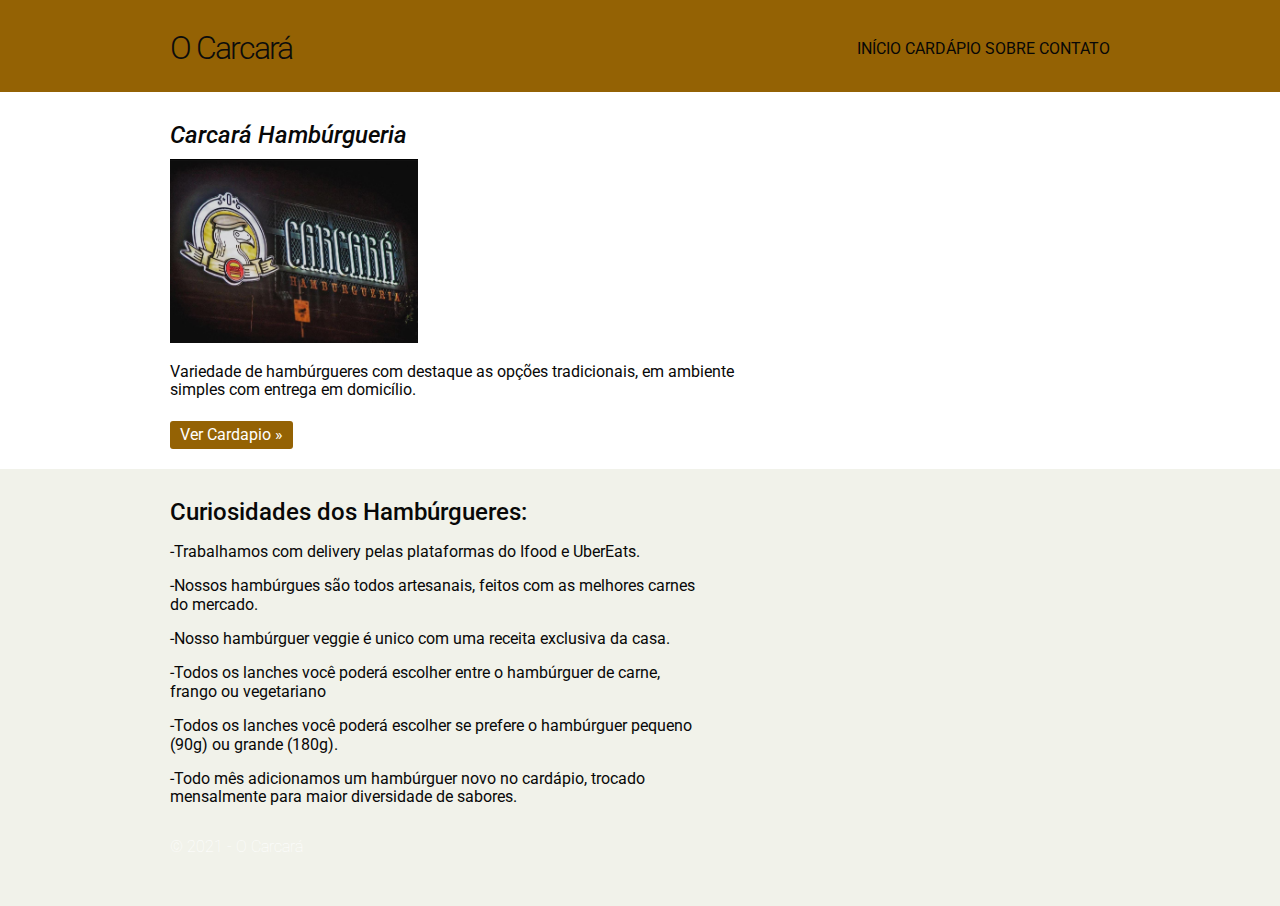
<file: index.html>
<!DOCTYPE html>
<html lang="pt-br">
<head>
    <meta charset="UTF-8"/> 
    <title>O Carcará</title>
    <link rel="stylesheet" href="css3/normalize.css" />
    <link rel="preconnect" href="https://fonts.googleapis.com">
    <link rel="preconnect" href="https://fonts.gstatic.com" crossorigin>
    <link href="https://fonts.googleapis.com/css2?family=Roboto:wght@100;300;400;500;700&display=swap" rel="stylesheet">
    <link rel="stylesheet" href="css3/estilo.css" />
</head>
<body>
    <div class="header">
        <div class="linha">
            <header>
                <div class="coluna col4">
                    <h1 class="logo">O Carcará</h1>
                </div>
                <div class="coluna col8">
                    <nav>
                        <ul class="menu inline sem-marcador">
                          <l1><a href="index.html">início</a></l1>
                          <l1><a href="cardapio.html">cardápio</a></l1> 
                          <l1><a href="sobre.html">sobre</a></l1>  
                          <l1><a href="contato.html">contato</a></l1>  
                        </ul>
                    </nav>
                </div>
            </header>
        </div>     
    </div>
    <div class="linha">
        <section>
            <div class="coluna col8">
                <h2> <em>Carcará Hambúrgueria</em></h2>
                <img src="img3/logocarcara.png" alt="" />
                <p>Variedade de hambúrgueres com destaque as opções tradicionais, em ambiente simples com entrega em domicílio. </p>
                <a href="cardapio.html" class="botao">Ver Cardapio &raquo;</a>
            </div>
        </section> 
    </div> 
    <div class="conteudo-extra">
        <div class="linha">
            <div class="coluna col7">
               <section>
                <h2>Curiosidades dos Hambúrgueres:</h2>
                <p>-Trabalhamos com delivery pelas plataformas do Ifood e UberEats.</p>
                <p>-Nossos hambúrgues são todos artesanais, feitos com as melhores carnes do mercado.</p>
                <p>-Nosso hambúrguer veggie é unico com uma receita exclusiva da casa.</p>
                <p>-Todos os lanches você poderá escolher entre o hambúrguer de carne, frango ou vegetariano</p>
                <p>-Todos os lanches você poderá escolher se prefere o hambúrguer pequeno (90g) ou grande (180g).</p>
                <p>-Todo mês adicionamos um hambúrguer novo no cardápio, trocado mensalmente para maior diversidade de sabores.</p>
                </section>                
            </div>
            <div class="footer">
                <div class="linha">
                    <footer>
                        <div class="coluna col12">
                            <span>&copy; 2021 - O Carcará</span>
                        </div>
                    </footer>
                </div>
            </div>
        </div>
    </div>
</body>
</html>
</file>
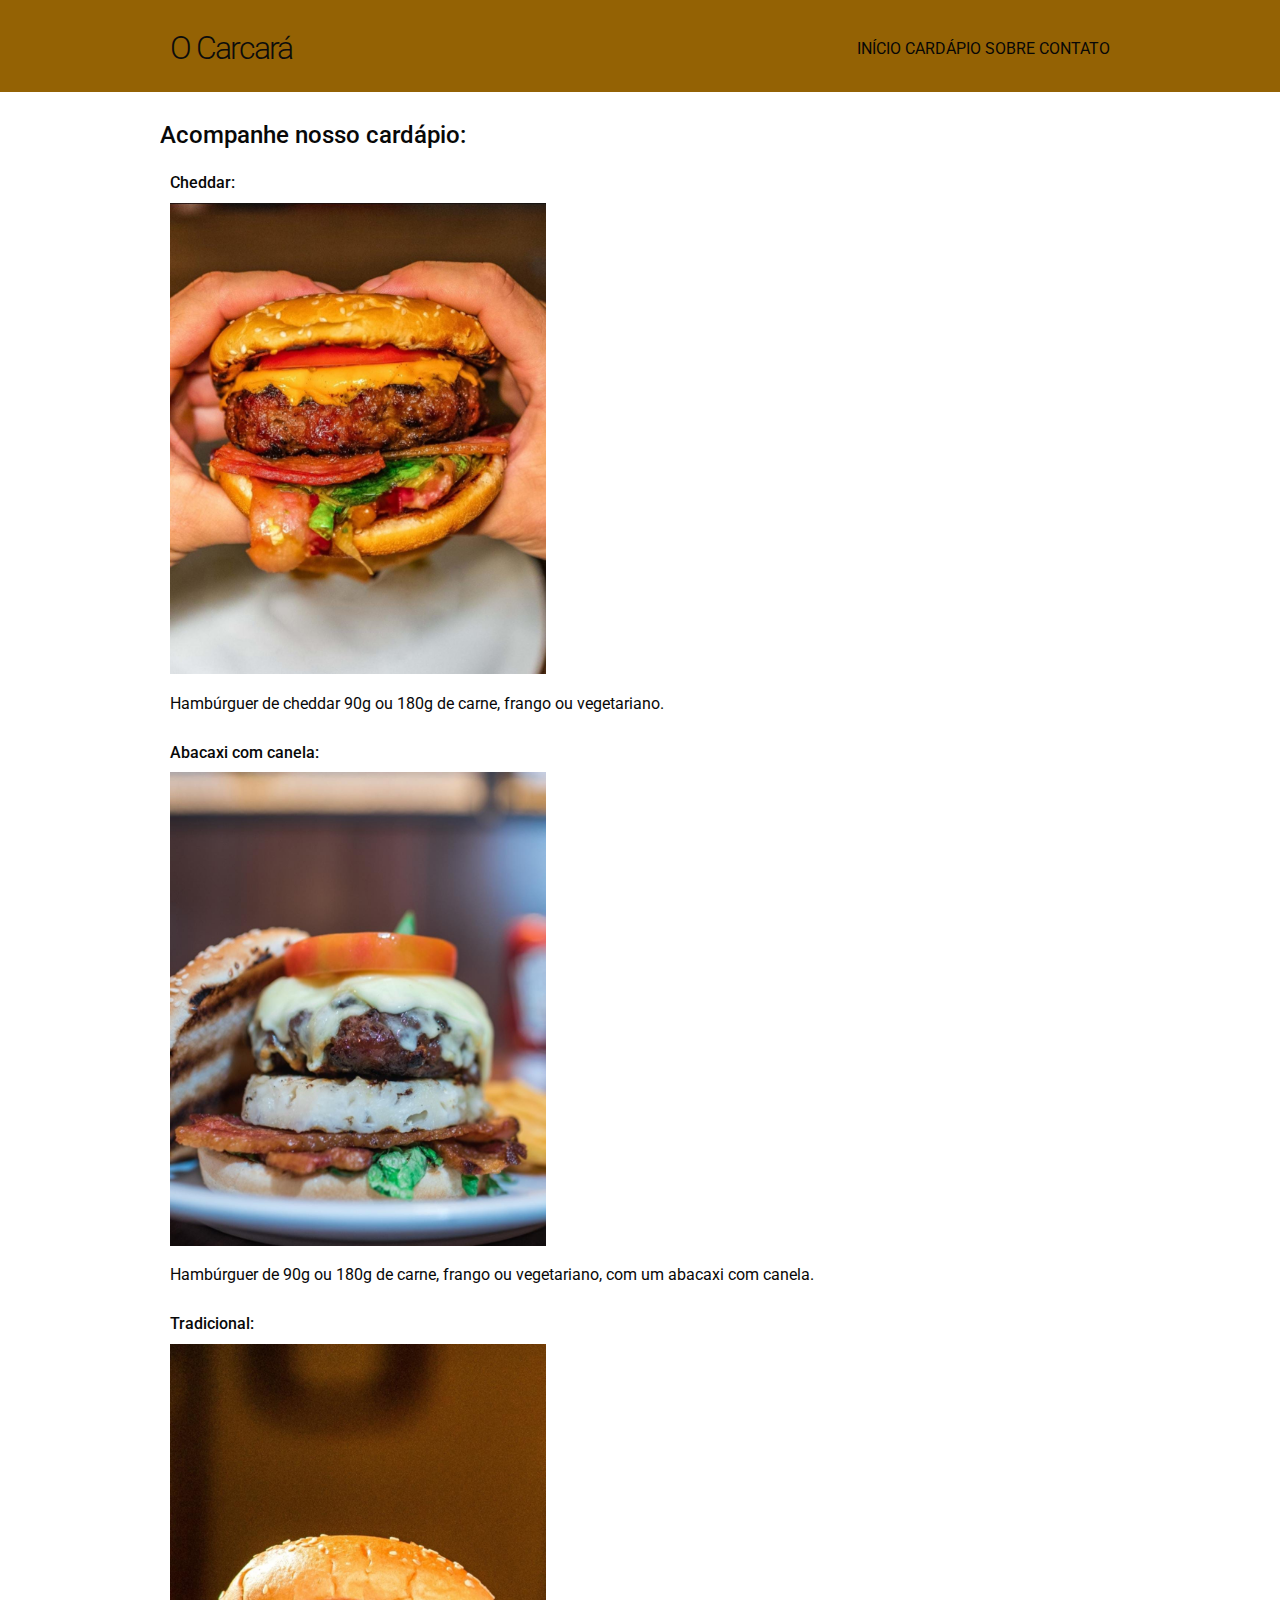
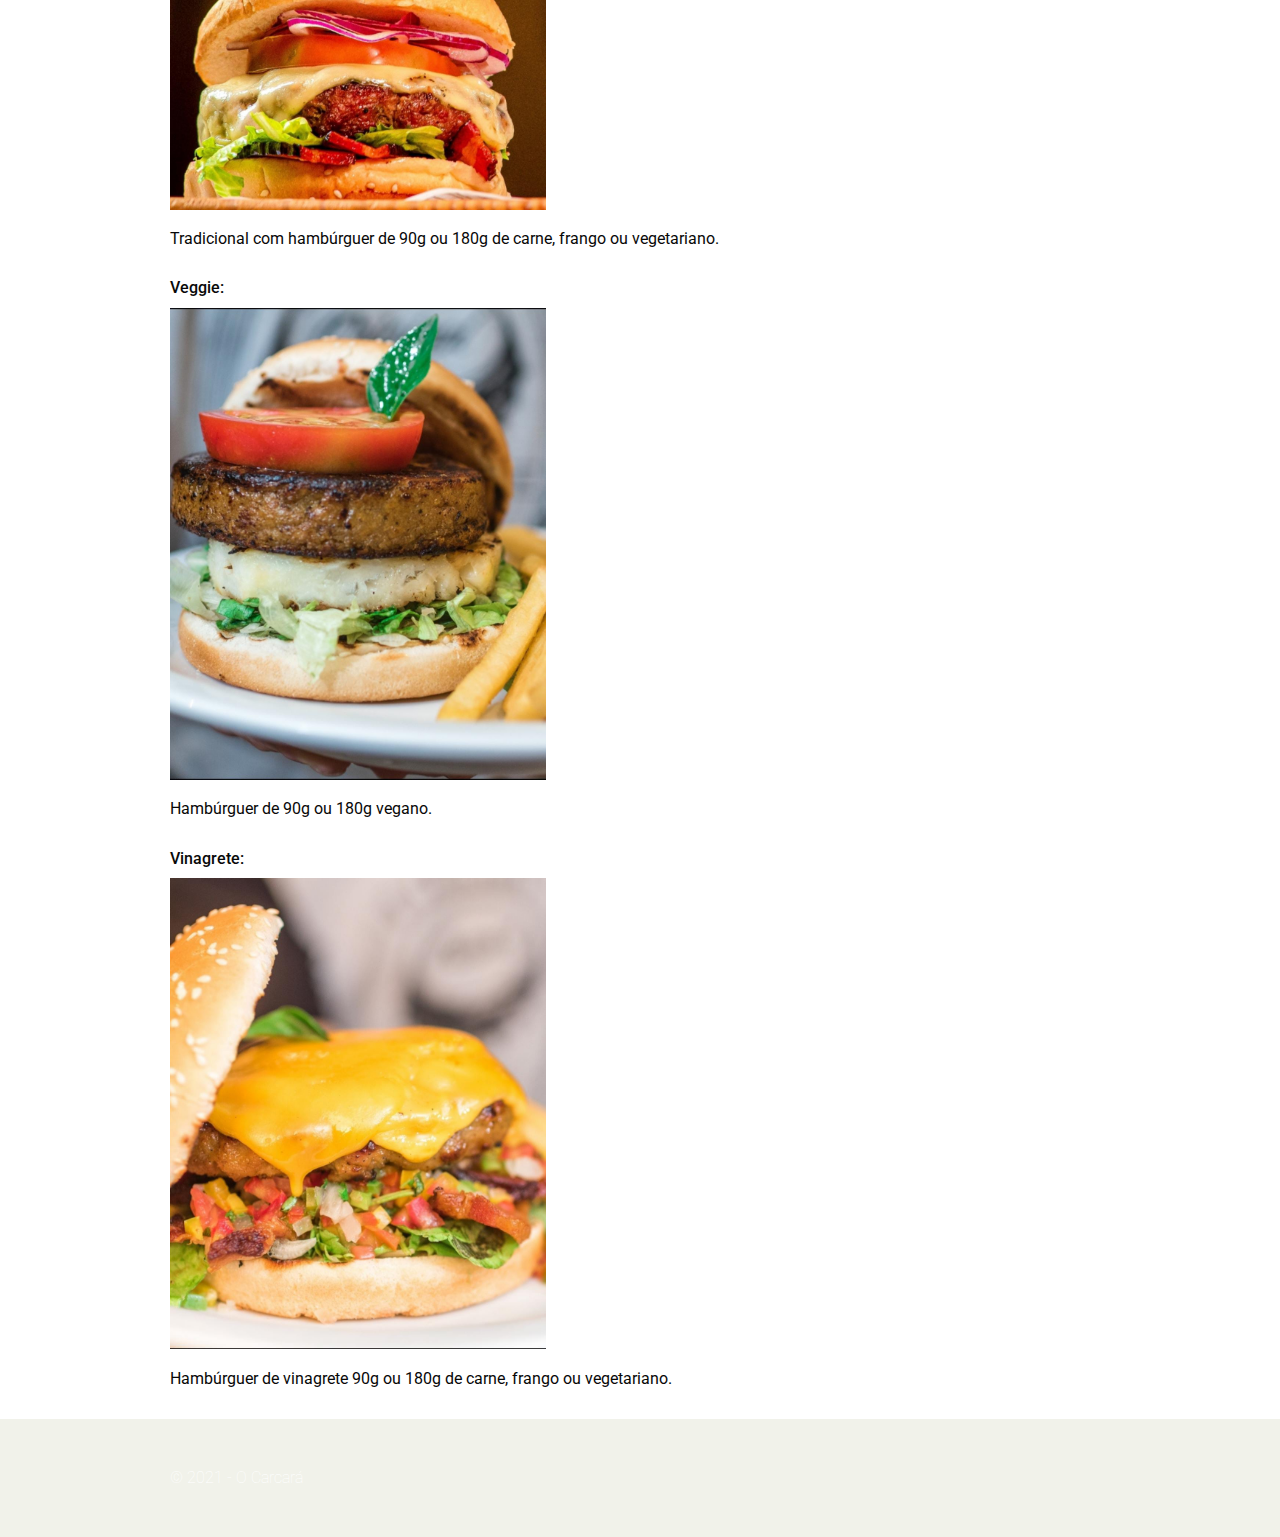
<file: cardapio.html>
<!DOCTYPE html>
<html lang="pt-br">
<head>
    <meta charset="UTF-8"/> 
    <title>O Carcará</title>
    <link rel="stylesheet" href="css3/normalize.css" />
    <link rel="preconnect" href="https://fonts.googleapis.com">
    <link rel="preconnect" href="https://fonts.gstatic.com" crossorigin>
    <link href="https://fonts.googleapis.com/css2?family=Roboto:wght@100;300;400;500;700&display=swap" rel="stylesheet">
    <link rel="stylesheet" href="css3/estilo.css" />
</head>
<body>
    <div class="header">
        <div class="linha">
            <header>
                <div class="coluna col4">
                    <h1 class="logo">O Carcará</h1>
                </div>
                <div class="coluna col8">
                    <nav>
                        <ul class="menu inline sem-marcador">
                          <l1><a href="index.html">início</a></l1>
                          <l1><a href="cardapio.html">cardápio</a></l1> 
                          <l1><a href="sobre.html">sobre</a></l1>  
                          <l1><a href="contato.html">contato</a></l1>  
                        </ul>
                    </nav>
                </div>
            </header>
        </div>     
    </div>
    <div class="linha">
        <section>
            <h2>Acompanhe nosso cardápio:</h2>
            <div class="coluna col 6">
                <h4>Cheddar:</h4>
                <img src="img3/cheddar.png" alt="" />
                <p>Hambúrguer de cheddar 90g ou 180g de carne, frango ou vegetariano.</p>
            </div>
            <div class="coluna col 6">
                <h4>Abacaxi com canela:</h4>
                <img src="img3/abacaxi.png" alt="" />
                <p>Hambúrguer de 90g ou 180g de carne, frango ou vegetariano, com um abacaxi com canela.</p>
            </div>
            <div class="coluna col 4">
                <h4>Tradicional:</h4>
                <img src="img3/tradicional.png" alt="" />
                <p>Tradicional com hambúrguer de 90g ou 180g de carne, frango ou vegetariano.</p>
            </div>
            <div class="coluna col 4">
                <h4>Veggie:</h4>
                <img src="img3/veggie.png" alt="" />
                <p>Hambúrguer de 90g ou 180g vegano.</p>
            </div> 
            <div class="coluna col 4">
                <h4>Vinagrete:</h4>
                <img src="img3/vinagrete.png" alt="" />
                <p>Hambúrguer de vinagrete 90g ou 180g de carne, frango ou vegetariano.</p>
            </div>         
        </section> 
    </div> 
    <div class="conteudo-extra">
        <div class="linha">
            <div class="coluna col7">               
            </div>
            <div class="footer">
                <div class="linha">
                    <footer>
                        <div class="coluna col12">
                            <span>&copy; 2021 - O Carcará</span>
                        </div>
                    </footer>
                </div>
            </div>
        </div>
    </div>
</body>
</html>
</file>
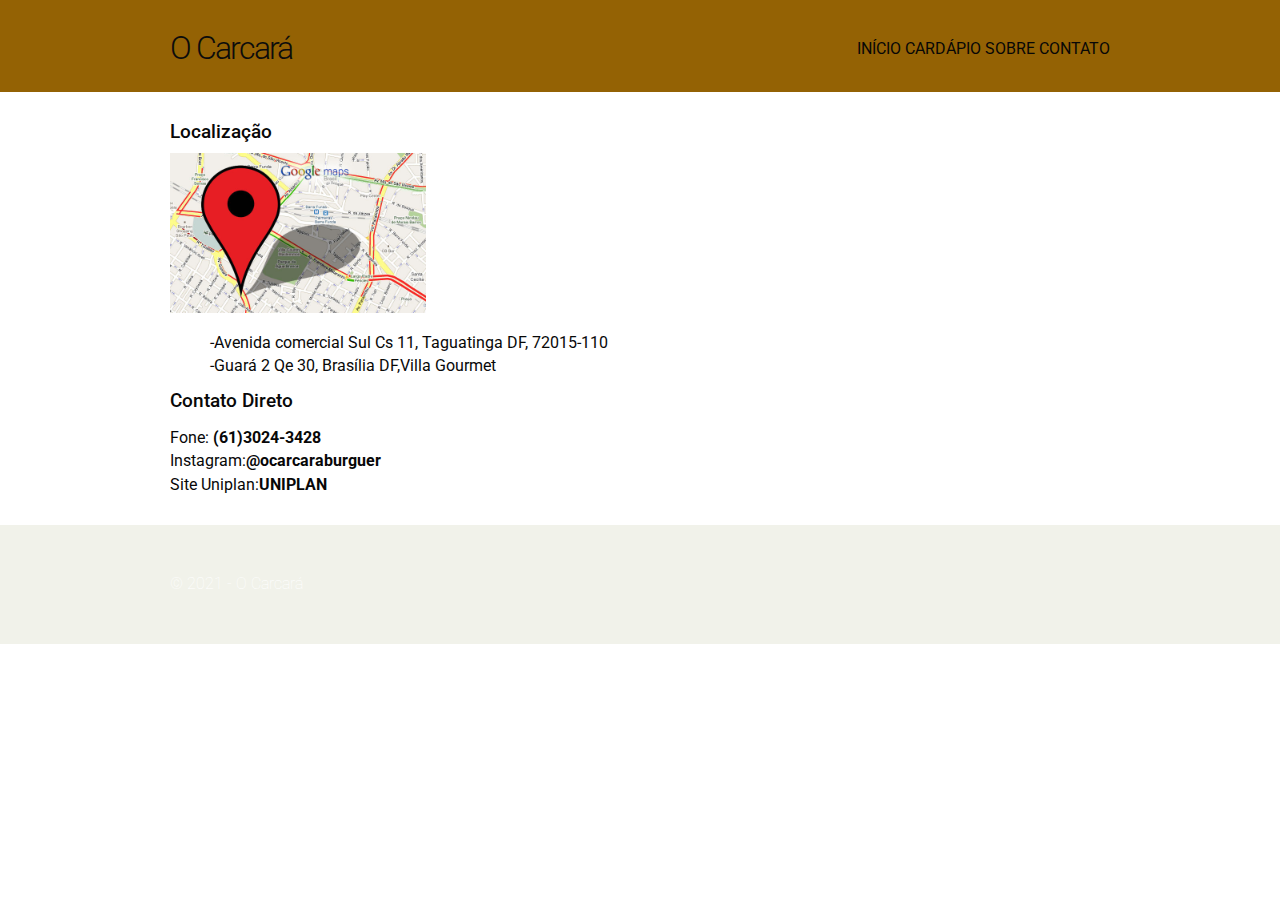
<file: contato.html>
<!DOCTYPE html>
<html lang="pt-br">
<head>
    <meta charset="UTF-8"/> 
    <title>O Carcará</title>
    <link rel="stylesheet" href="css3/normalize.css" />
    <link rel="preconnect" href="https://fonts.googleapis.com">
    <link rel="preconnect" href="https://fonts.gstatic.com" crossorigin>
    <link href="https://fonts.googleapis.com/css2?family=Roboto:wght@100;300;400;500;700&display=swap" rel="stylesheet">
    <link rel="stylesheet" href="css3/estilo.css" />
</head>
<body>
    <div class="header">
        <div class="linha">
            <header>
                <div class="coluna col4">
                    <h1 class="logo">O Carcará</h1>
                </div>
                <div class="coluna col8">
                    <nav>
                        <ul class="menu inline sem-marcador">
                          <l1><a href="index.html">início</a></l1>
                          <l1><a href="cardapio.html">cardápio</a></l1> 
                          <l1><a href="sobre.html">sobre</a></l1>  
                          <l1><a href="contato.html">contato</a></l1>  
                        </ul>
                    </nav>
                </div>
            </header>
        </div>     
    </div>
    <div class="linha">
        <section>
            <div class="coluna col12 sidebar">
              <h3>Localização</h3>
              <img src="img3/mapa.png" alt="" />
              <ul class="sem-pedding sem-marcador">
                  <li>-Avenida comercial Sul Cs 11, Taguatinga DF, 72015-110</li>
                  <li>-Guará 2 Qe 30, Brasília DF,Villa Gourmet</li>
              </ul> 
              <h3>Contato Direto</h3>
              <ul class="sem-padding sem-marcador">
                    <li>Fone: <strong> (61)3024-3428</strong></li>
                    <li>Instagram:<a href="https://www.instagram.com/ocarcaraburger/" target="_blank"><strong>@ocarcaraburguer</strong></a></li>
                    <li>Site Uniplan:<a href="https://www.uniplandf.edu.br/"  target="_blank"><strong>UNIPLAN</strong></a></li>                    
              </ul>
            </div>
        </section> 
    </div> 
    <div class="conteudo-extra">
        <div class="linha">
            <div class="coluna col12">                
            </div>
            <div class="footer">
                <div class="linha">
                    <footer>
                        <div class="coluna col12">
                            <span>&copy; 2021 - O Carcará</span>
                        </div>
                    </footer>
                </div>
            </div>
        </div>
    </div>
</body>
</html>
</file>
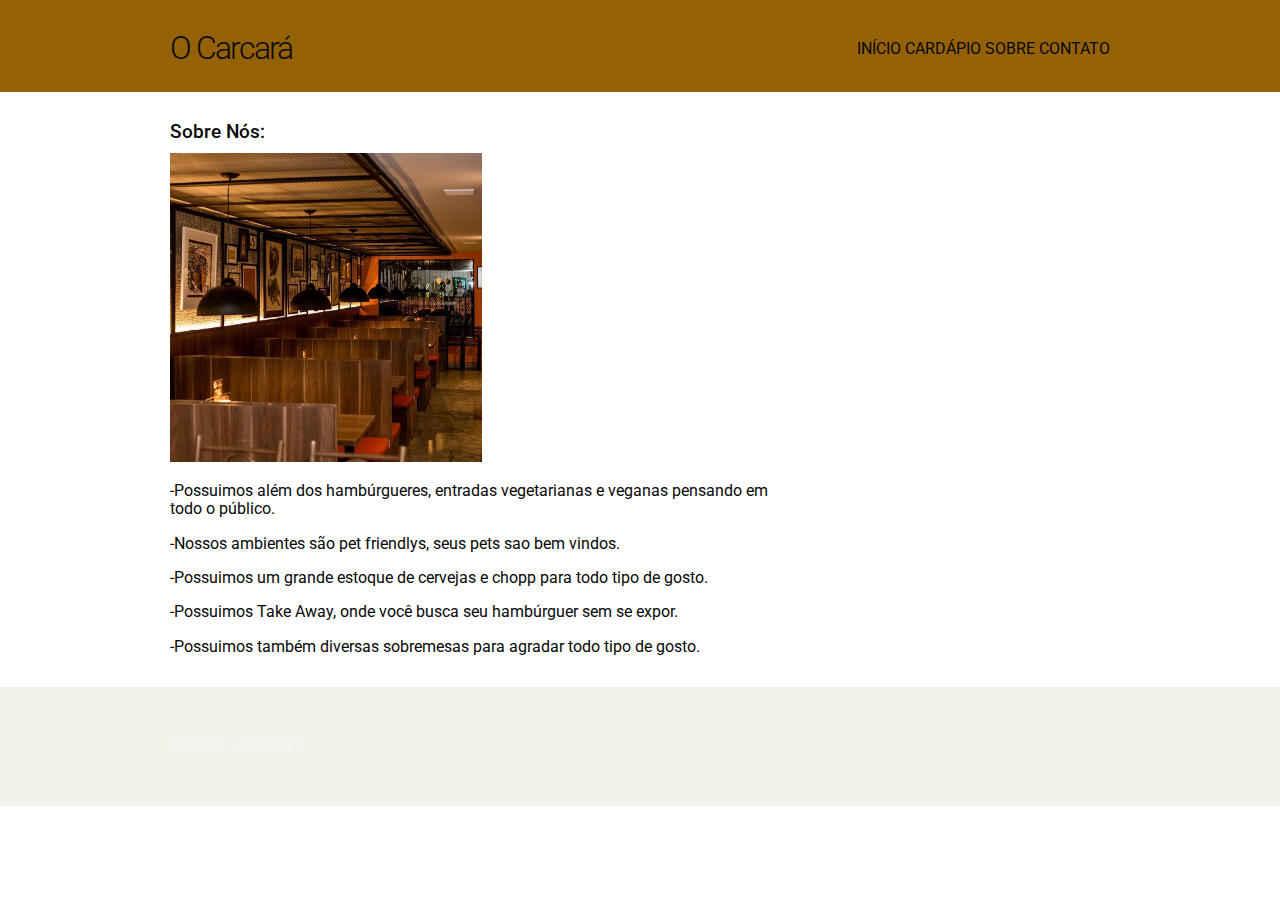
<file: sobre.html>
<!DOCTYPE html>
<html lang="pt-br">
<head>
    <meta charset="UTF-8"/> 
    <title>O Carcará</title>
    <link rel="stylesheet" href="css3/normalize.css" />
    <link rel="preconnect" href="https://fonts.googleapis.com">
    <link rel="preconnect" href="https://fonts.gstatic.com" crossorigin>
    <link href="https://fonts.googleapis.com/css2?family=Roboto:wght@100;300;400;500;700&display=swap" rel="stylesheet">
    <link rel="stylesheet" href="css3/estilo.css" />
</head>
<body>
    <div class="header">
        <div class="linha">
            <header>
                <div class="coluna col4">
                    <h1 class="logo">O Carcará</h1>
                </div>
                <div class="coluna col8">
                    <nav>
                        <ul class="menu inline sem-marcador">
                          <l1><a href="index.html">início</a></l1>
                          <l1><a href="cardapio.html">cardápio</a></l1> 
                          <l1><a href="sobre.html">sobre</a></l1>  
                          <l1><a href="contato.html">contato</a></l1>  
                        </ul>
                    </nav>
                </div>
            </header>
        </div>     
    </div>
    <div class="linha">
        <section>
            <div class="coluna col10 sidebar">
              <h3>Sobre Nós:</h3>
              <img src="img3/local.png" alt="" />
            </div>
            <div class="coluna col8">
                <p>-Possuimos além dos hambúrgueres, entradas vegetarianas e veganas pensando em todo o público.</p>
                <p>-Nossos ambientes são pet friendlys, seus pets sao bem vindos. </p>
                <p>-Possuimos um grande estoque de cervejas e chopp para todo tipo de gosto.</p>
                <p>-Possuimos Take Away, onde você busca seu hambúrguer sem se expor.</p>
                <p>-Possuimos também diversas sobremesas para agradar todo tipo de gosto.</p>
                <p></p>
            </div>
        </section> 
    </div> 
    <div class="conteudo-extra">
        <div class="linha">
            <div class="coluna col7">
                </section>                
            </div>
            <div class="footer">
                <div class="linha">
                    <footer>
                        <div class="coluna col12">
                            <span>&copy; 2021 - O Carcará</span>
                        </div>
                    </footer>
                </div>
            </div>
        </div>
    </div>
</body>
</html>
</file>
<file: css3/estilo.css>
body{
    font-family: 'Open Sans', sans-serif;
    font-family: 'Roboto', sans-serif;
    color: rgb(8, 8, 8);
}
a:link, a:active, a:visited{
    color: rgb(7, 7, 7);
    text-decoration: none;
}
a:hover{
    text-decoration: underline;
}
/* grid 960px */
.linha{
    width: 960px;
    margin: 0 auto;
    overflow: auto;
    padding: 15px 0;
}
.coluna{
    padding: 0 10px;
    float: left;
}
.col1{
    width: 60px;
}
.col2{
    width: 140px;
}
.col3{
    width: 220px;   
}
.col4{
    width: 300px;
}
.col5{
    width: 380px;
}
.col7{
    width: 540px;
}
.col8{
    width: 620px;
}
.col9{
    width: 700px;
}
.col10{
    width: 780px;
}
.col11{
    width: 860px;
}
.co12{
    width: 940px;
}
/* estilos reutilizaveis*/
.sem-padding{
    padding: 0 !important;
}
.sem-margin{
    margin: 0 !important;
}
h1, h2, h3, h4, h5, h6{
    font-weight: 500;
    margin: 15px 0 10px 0;
}
ul li, ol li{
    margin-bottom: 5px;
}
ul.inline li, ol.inline li{
    display: inline;
    margin-right: 15px;
}
ul.inline li:last-child, ol.inline li:last-child{
    margin-right: 0;
}
ul.sem-marcador, ol.sem-marcador{
    list-style: none;
}
a.botao, input.botao{
    background: rgb(148, 98, 4);
    padding: 5px 10px;
    border-radius: 3px;
    color: white;
    cursor: pointer;
    margin: 5px 0;
    display: inline-block;
    border: none;
}
a.botao:hover, input.botao:hover{
    background: rgb(8, 6, 0);
    text-decoration: none;
}
img{
    max-width: 40%;
    height: auto;
}
/* layout do site*/
.header{
    background: rgb(148, 98, 4);
}
h1.logo{
    font-weight: 300;
    color: #0c0c0c;
    letter-spacing: -2px;
}
.conteudo-extra{
    background: #f1f2ea;
}
.footer{
    color: white;
    padding: 20px 0;
    text-align: center;
    font-weight: 100;
}
.menu{
    text-transform: uppercase;
    text-align: right;
    margin-top: 25px;
}
.menu li a{
    padding: 5px 10px;
    border-radius: 3px;
}
menu li a:hover{
    text-decoration: none;
    background: #1f3c58;
    color: white;
}
ul.noticias li{
    clear: both;
    display: block;
    overflow: hidden;
    margin-bottom: 20px;
}
ul.noticias li img{
    width: 60px;
    height: auto;
    margin-right: 10px;
    float:left;
}
ul.noticias li h4{
    margin: -2px 0 5px 0;
    font-weight: 500;
}
ul.noticias li p{
    margin: 5px 0;
    font-weight: 300;
}
ul.noticias li p a{
    font-weight: 500;
}
.contato label{
    display: block;
    font-size: 13px;
    font-weight: 300;
}
.contato input, .contato textarea{
    display: block;
    margin-bottom: 15px;
    padding: 5px 2%;
    width: 96%;
}
.contato textarea{
    height: 150px;
}
.contato input.botao{
    width: auto;
}
.contato.imagem{
    max-width: 100%;
    height: auto;
}
</file>
